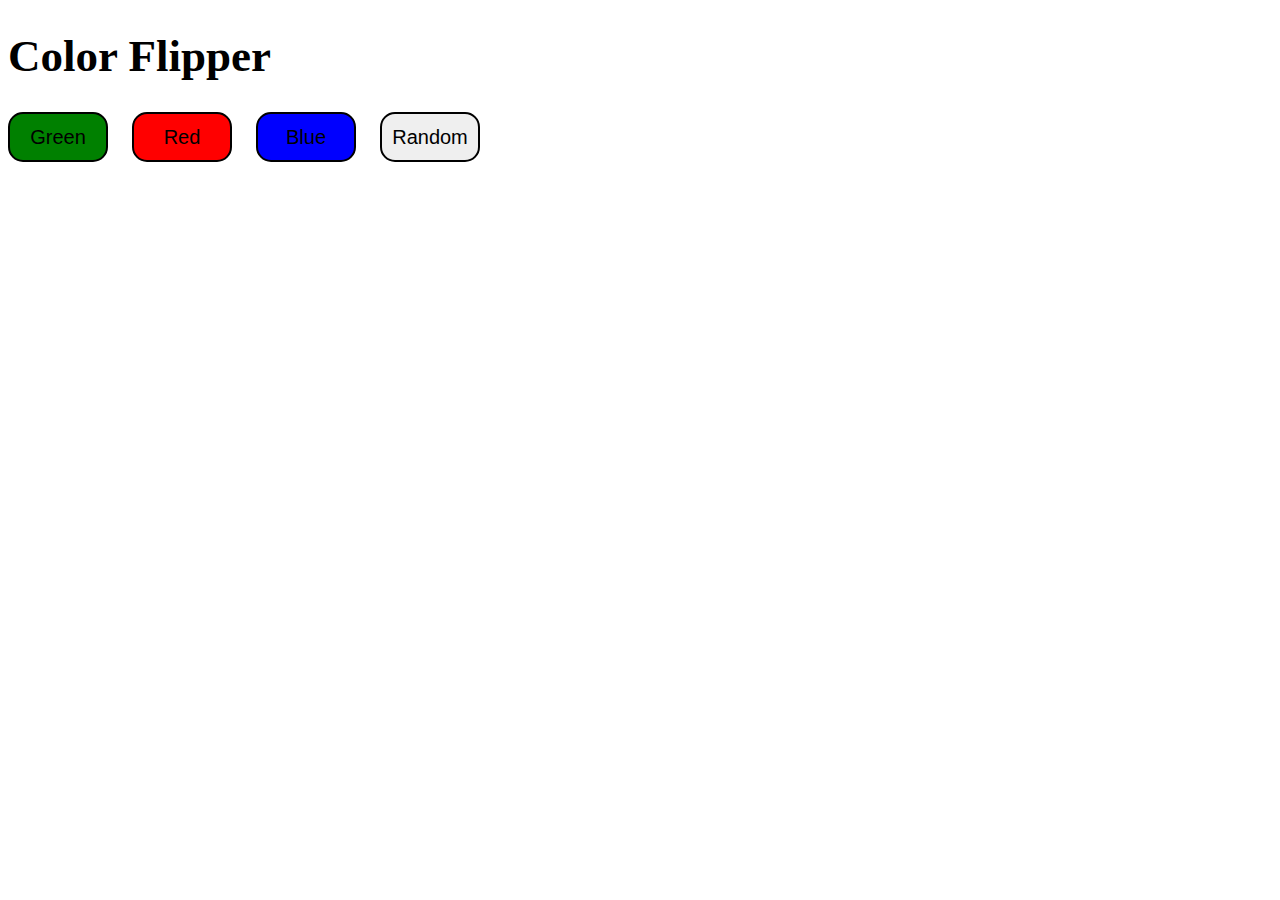
<file: color-flipper/index.html>
<!DOCTYPE html>
<html lang="en">
<head>
    <meta charset="UTF-8">
    <meta name="viewport" content="width=device-width, initial-scale=1.0">
    <title>Color Flipper</title>
    <link rel="stylesheet" href="style.css">
</head>
<body>
    <div>
        <h1>Color Flipper</h1>
        <button id="green">Green</button>
        <button id="red">Red</button>
        <button id="blue">Blue</button>
        <button id="random">Random</button>
    </div>
    <script src="script.js"></script>
</body>
</html>
</file>
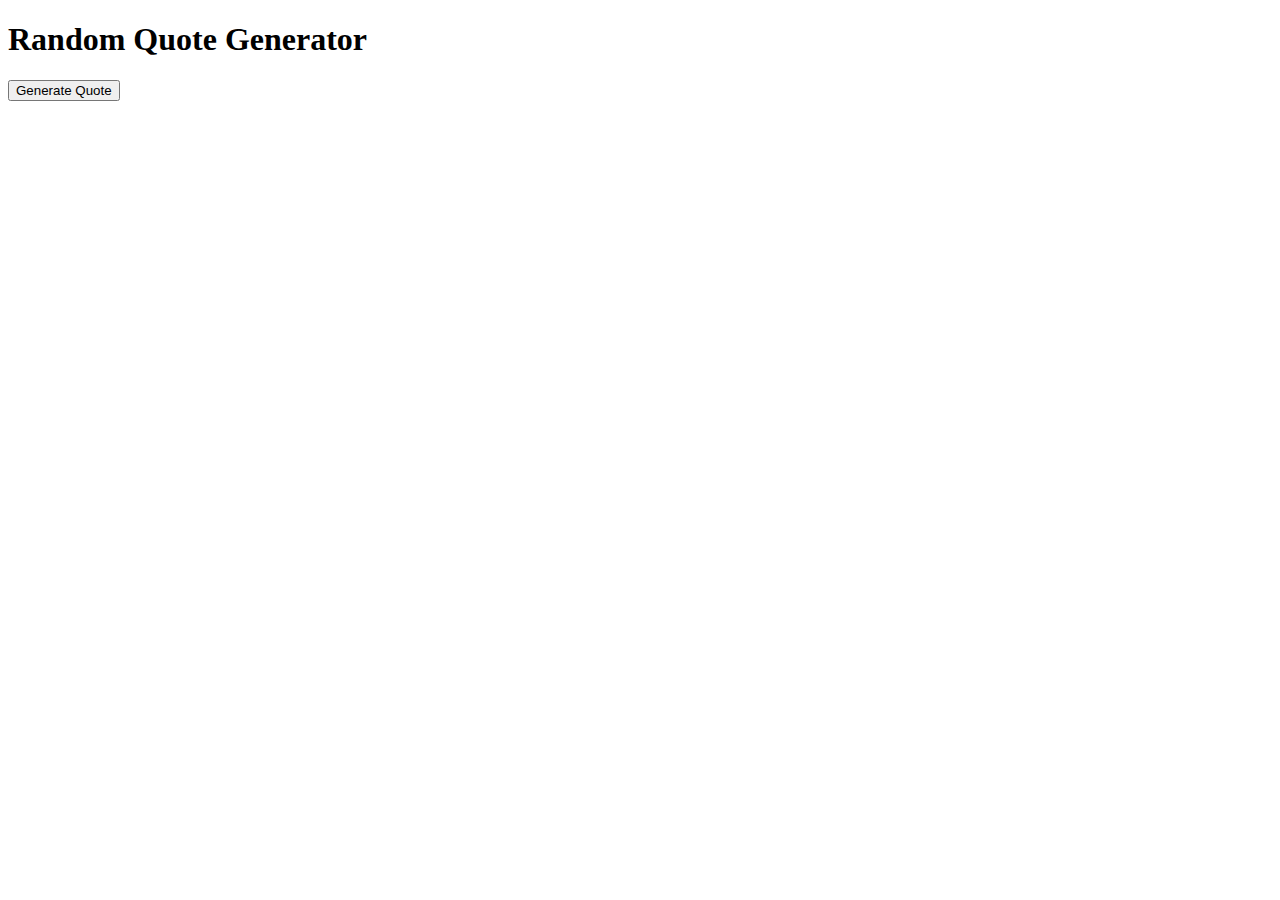
<file: random-quote-generator/index.html>
<!DOCTYPE html>
<html lang="en">
<head>
    <meta charset="UTF-8">
    <meta name="viewport" content="width=device-width, initial-scale=1.0">
    <title>Random Quote Generator</title>
</head>
<body>
    <h1>Random Quote Generator</h1>
    <button id="generateButton">Generate Quote</button>
    <p id="quote"></p>
    <script src="script.js"></script>
</body>
</html>
</file>
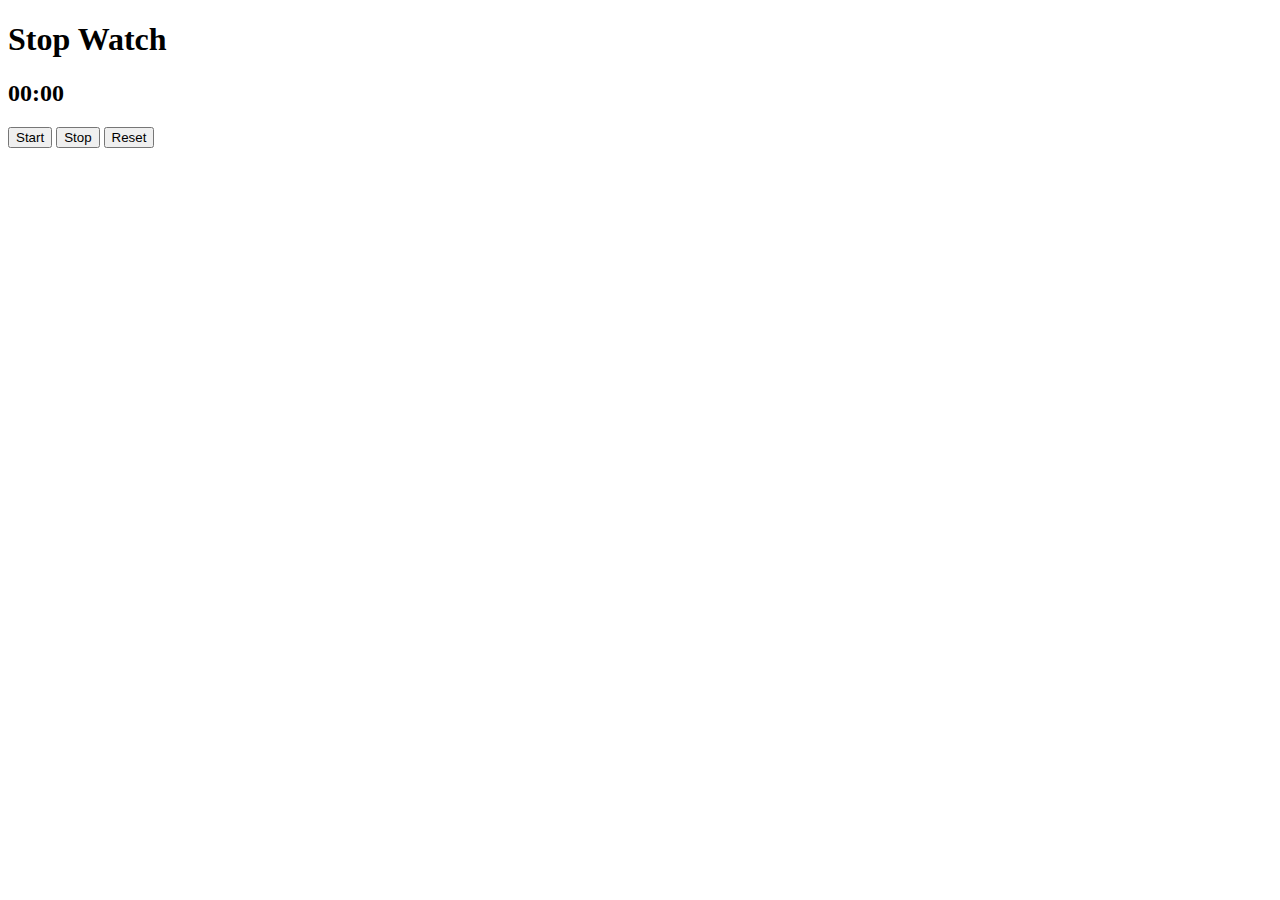
<file: stop-watch/index.html>
<!DOCTYPE html>
<html lang="en">
<head>
    <meta charset="UTF-8">
    <meta name="viewport" content="width=device-width, initial-scale=1.0">
    <title>Stop Watch</title>
</head>
<body>
    <h1>Stop Watch</h1>
    <h2 id="counter">00:00</h1>
    <button class="actionButtons" id="startButton">Start</button>
    <button class="actionButtons" id="stopButton">Stop</button>
    <button class="actionButtons" id="resetButton">Reset</button>
    
    <script src="script.js"></script>
</body>
</html>
</file>
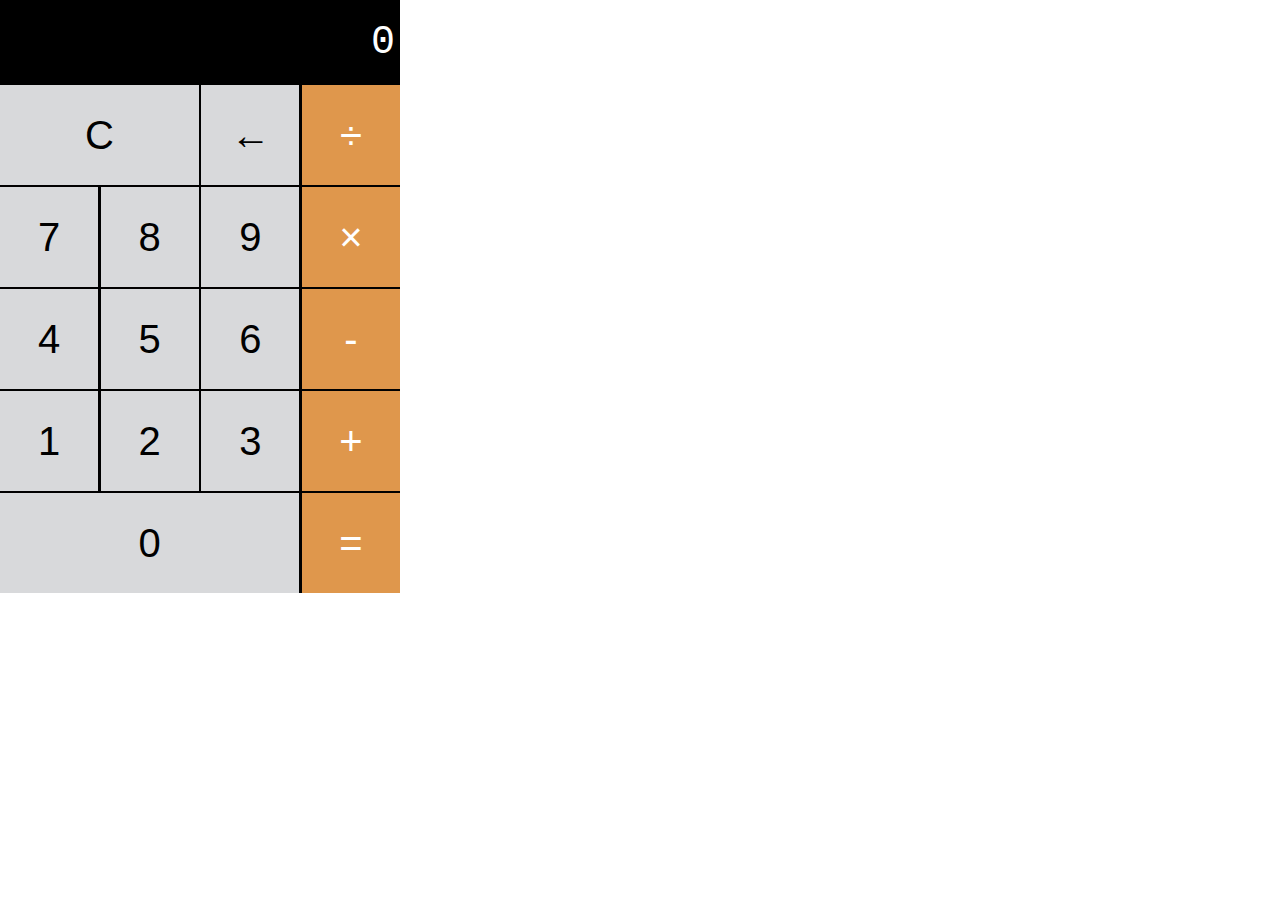
<file: calculator/calculator.html>
<!DOCTYPE html>
<html lang="en" data-lt-installed="true"><head>
<meta http-equiv="content-type" content="text/html; charset=UTF-8">
    <title>Calculator</title>
    <link rel="stylesheet" href="cal-style.css">
  </head>
  <body>
    <div class="calc">
      <section class="screen">0</section>
      <section class="calc-buttons">
        <div class="calc-button-row">
          <button class="calc-button double">C</button>
          <button class="calc-button">←</button>
          <button class="calc-button">÷</button>
        </div>
        <div class="calc-button-row">
          <button class="calc-button">7</button>
          <button class="calc-button">8</button>
          <button class="calc-button">9</button>
          <button class="calc-button">×</button>
        </div>
        <div class="calc-button-row">
          <button class="calc-button">4</button>
          <button class="calc-button">5</button>
          <button class="calc-button">6</button>
          <button class="calc-button">-</button>
        </div>
        <div class="calc-button-row">
          <button class="calc-button">1</button>
          <button class="calc-button">2</button>
          <button class="calc-button">3</button>
          <button class="calc-button">+</button>
        </div>
        <div class="calc-button-row">
          <button class="calc-button triple">0</button>
          <button class="calc-button">=</button>
        </div>
      </section>
    </div>
    <script src="cal-script.js"></script>
  </body>
</html>
</file>
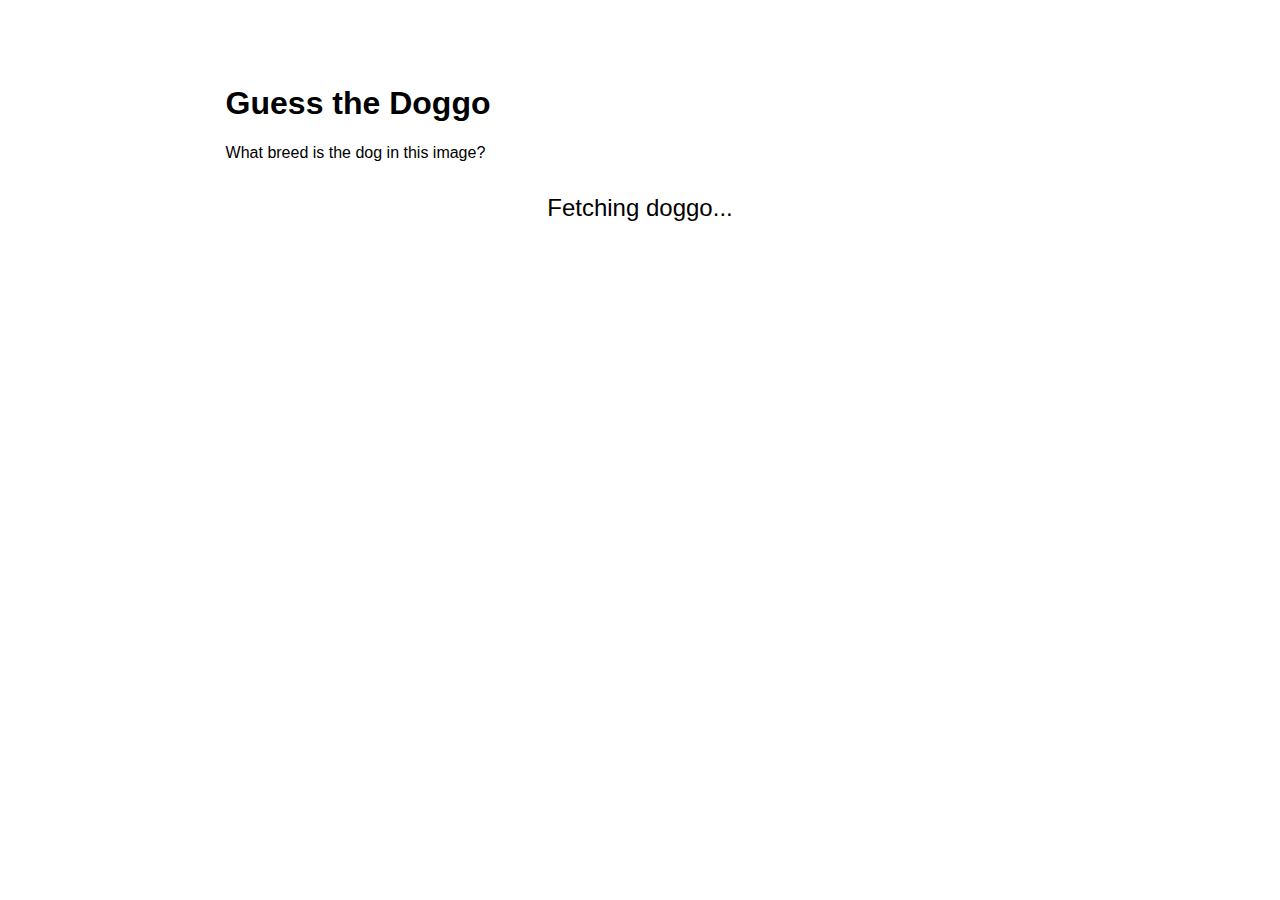
<file: doggos-quiz-game-api/doggos-quiz-api.htm>
<!DOCTYPE html>
<html lang="en-US" data-lt-installed="true"><head>
<meta http-equiv="content-type" content="text/html; charset=UTF-8">
    <meta charset="utf-8">
    <title>Doggo Fetch</title>
    <style>
        body {
            margin: 1rem auto;
            padding: 3rem;
            font-family: sans-serif;
        }
        header {
            width: 70%;
            margin: 1em auto;
        }
        main {
            max-width: 70%;
            margin: 0px auto;
            display:flex; 
            flex-direction: column;
        }
        img {
            max-width: 100%;
        }
        #image-frame {
            font-size: x-large;
            text-align: center;
            margin: 1rem auto;
        }
        #explanation, #score {
            padding: 1rem;
            text-align: center;
        }
        #options {
            max-width: 100%;
            display: flex;
            flex-direction: column;
        }
        button {
            padding: 0.5rem;
            font-size: medium;
            border-radius: 5px;
        }
        .correct {
            background-color: lightgreen;
        }
        .incorrect {
            background-color: lightpink;
        }
        .hidden {
            display: none;
        }
    </style>
  </head>
  <body>
    <header>
    <h1>Guess the Doggo</h1>
    <p>What breed is the dog in this image?</p>

    </header>

    <main>
    <div id="image-frame">
    </div>
    <div id="options">
    </div>

    </main>

  


  <script type="module">

        const RANDOM_IMG_ENDPOINT = "https://dog.ceo/api/breeds/image/random";

        const BREEDS = ["affenpinscher", "african", "airedale", "akita", "appenzeller", "shepherd australian", "basenji", "beagle", "bluetick", "borzoi", "bouvier", "boxer", "brabancon", "briard", "norwegian buhund", "boston bulldog", "english bulldog", "french bulldog", "staffordshire bullterrier", "australian cattledog", "chihuahua", "chow", "clumber", "cockapoo", "border collie", "coonhound", "cardigan corgi", "cotondetulear", "dachshund", "dalmatian", "great dane", "scottish deerhound", "dhole", "dingo", "doberman", "norwegian elkhound", "entlebucher", "eskimo", "lapphund finnish", "bichon frise", "germanshepherd", "italian greyhound", "groenendael", "havanese", "afghan hound", "basset hound", "blood hound", "english hound", "ibizan hound", "plott hound", "walker hound", "husky", "keeshond", "kelpie", "komondor", "kuvasz", "labradoodle", "labrador", "leonberg", "lhasa", "malamute", "malinois", "maltese", "bull mastiff", "english mastiff", "tibetan mastiff", "mexicanhairless", "mix", "bernese mountain", "swiss mountain", "newfoundland", "otterhound", "caucasian ovcharka", "papillon", "pekinese", "pembroke", "miniature pinscher", "pitbull", "german pointer", "germanlonghair pointer", "pomeranian", "medium poodle", "miniature poodle", "standard poodle", "toy poodle", "pug", "puggle", "pyrenees", "redbone", "chesapeake retriever", "curly retriever", "flatcoated retriever", "golden retriever", "rhodesian ridgeback", "rottweiler", "saluki", "samoyed", "schipperke", "giant schnauzer", "miniature schnauzer", "english setter", "gordon setter", "irish setter", "sharpei", "english sheepdog", "shetland sheepdog", "shiba", "shihtzu", "blenheim spaniel", "brittany spaniel", "cocker spaniel", "irish spaniel", "japanese spaniel", "sussex spaniel", "welsh spaniel", "english springer", "stbernard", "american terrier", "australian terrier", "bedlington terrier", "border terrier", "cairn terrier", "dandie terrier", "fox terrier", "irish terrier", "kerryblue terrier", "lakeland terrier", "norfolk terrier", "norwich terrier", "patterdale terrier", "russell terrier", "scottish terrier", "sealyham terrier", "silky terrier", "tibetan terrier", "toy terrier", "welsh terrier", "westhighland terrier", "wheaten terrier", "yorkshire terrier", "tervuren", "vizsla", "spanish waterdog", "weimaraner", "whippet", "irish wolfhound"];


        // Utility function to get a randomly selected item from an array
        function getRandomElement(array) {
            const i = Math.floor(Math.random() * array.length);
            return array[i];
        }

        // Utility function to shuffle the order of items in an array in-place
        function shuffleArray(array) {
            return array.sort((a,b) => Math.random() - 0.5);
        }



        // TODO 1
        // Given an array of possible answers, a correct answer value, and a number of choices to get,
        // return a list of that many choices, including the correct answer and others from the array
        function getMultipleChoices(n, correctAnswer, array) {
            // Use a while loop and the getRandomElement() function
            // Make sure there are no duplicates in the array
            const choices = [correctAnswer];
            while (choices.length < n) {
                let candidate = getRandomElement(array);
                if (choices.indexOf(candidate) < 0) { // check if this is already in the array
                    choices.push(candidate); // if not, add it
                }
            }
            return shuffleArray(choices);
        }


        // TODO 2
        // Given a URL such as "https://images.dog.ceo/breeds/poodle-standard/n02113799_2280.jpg"
        // return the breed name string as formatted in the breed list, e.g. "standard poodle"
        function getBreedFromURL(url) {
            // The string method .split(char) may come in handy
            // Try to use destructuring as much as you can
            const [,path] = url.split("/breeds/");
            const [breedID] = path.split("/");
            const [breed, subtype] = breedID.split("-");
            return [subtype, breed].join(" ");
        }



        // TODO 3
        // Given a URL, fetch the resource at that URL, 
        // then parse the response as a JSON object,
        // finally return the "message" property of its body
        async function fetchMessage(url) {
            const response = await fetch(url);  // Fetch the resource at the given URL
            const {message} = await response.json(); // Parse the response as JSON & remember its 'message' value
            return message; // Return the message
        }


        // Function to add the multiple-choice buttons to the page
        function renderButtons(choicesArray, correctAnswer) {

            // Event handler function to compare the clicked button's value to correctAnswer
            // and add "correct"/"incorrect" classes to the buttons as appropriate
            function buttonHandler(e) {
                if (e.target.value === correctAnswer) {
                    e.target.classList.add("correct");
                } else {
                    e.target.classList.add("incorrect");
                    document.querySelector(`button[value="${correctAnswer}"]`).classList.add("correct");
                }
            }

            const options = document.getElementById("options"); // Container for the multiple-choice buttons

            // TODO 4
            // For each of the choices in choicesArray,
            // Create a button element whose name, value, and textContent properties are the value of that choice,
            // attach a "click" event listener with the buttonHandler function,
            // and append the button as a child of the options element
            choicesArray.map(choice => {
                const button = document.createElement("button");
                button.textContent = choice;
                button.value = choice;
                button.name = choice;
                button.addEventListener("click", buttonHandler);
                options.appendChild(button); 
            })
        }


        // Function to add the quiz content to the page
        function renderQuiz(imgUrl, correctAnswer, choices) {
            const image = document.createElement("img");
            image.setAttribute("src", imgUrl);
            const frame = document.getElementById("image-frame");

            image.addEventListener("load", () => {
                // Wait until the image has finished loading before trying to add elements to the page
                frame.replaceChildren(image);
                renderButtons(choices, correctAnswer);
            })
            
        }

        // Function to load the data needed to display the quiz
        async function loadQuizData() {
            document.getElementById("image-frame").textContent = "Fetching doggo...";
            
            const doggoImgUrl = await fetchMessage(RANDOM_IMG_ENDPOINT);
            const correctBreed = getBreedFromURL(doggoImgUrl);
            const breedChoices = getMultipleChoices(3, correctBreed, BREEDS);

            return [doggoImgUrl, correctBreed, breedChoices];
        }

        // TODO 5
        // Asynchronously call the loadQuizData() function,     
        // Then call renderQuiz() with the returned imageUrl, correctAnswer, and choices 
        const [imageUrl, correctAnswer, choices] = await loadQuizData();
        renderQuiz(imageUrl, correctAnswer, choices);
    

  </script>

</body></html>
</file>
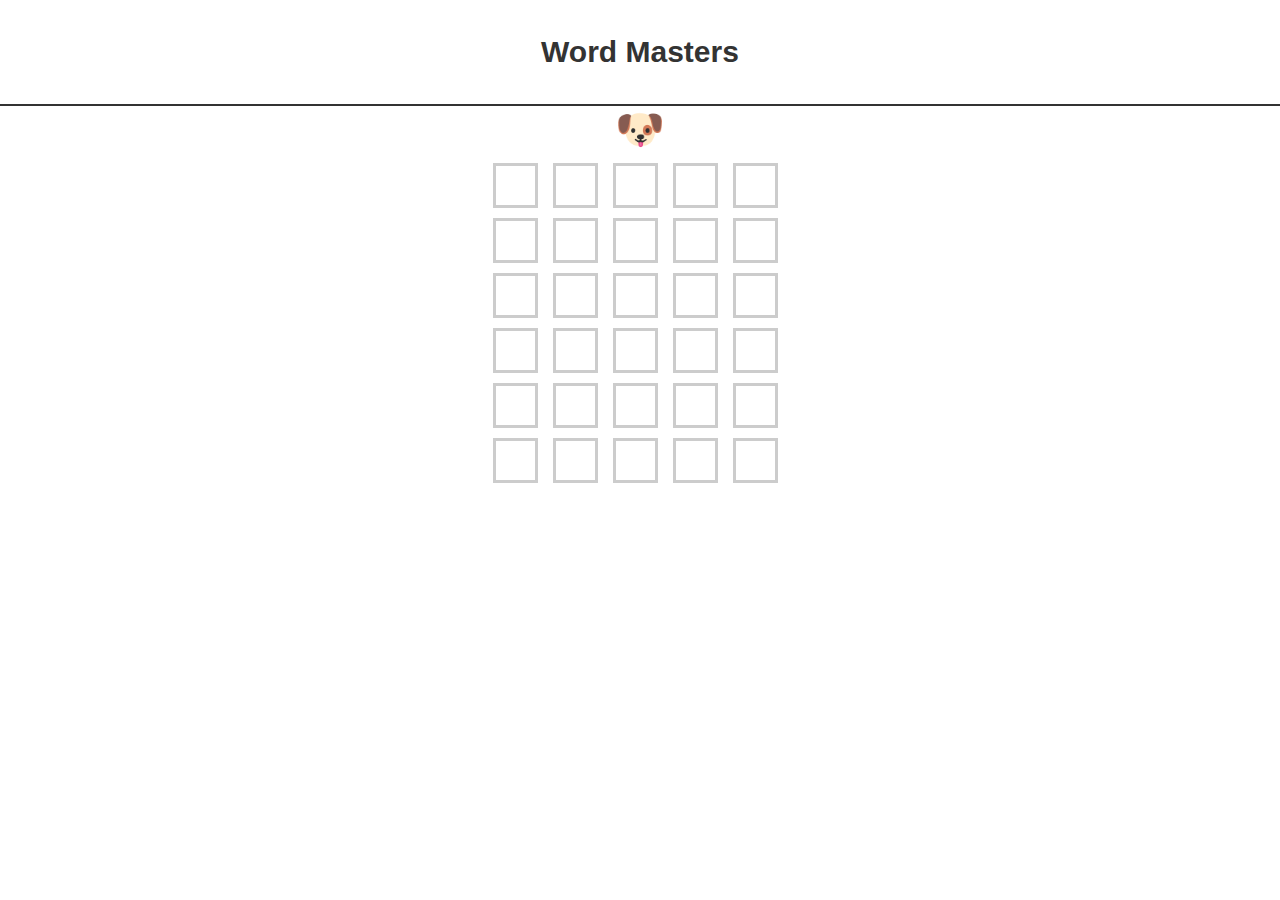
<file: word-game/word-game.html>
<!DOCTYPE html>
<html lang="en">
<head>
    <meta charset="UTF-8">
    <meta name="viewport" content="width=device-width, initial-scale=1.0">
    <title>Word Game</title>
</head>
<body>
    <style>
        * {
        box-sizing: border-box;
        }

        body {
        /* a nice font that uses a user's built in font */
        font-family: -apple-system, BlinkMacSystemFont, 'Segoe UI', Roboto, Oxygen, Ubuntu, Cantarell, 'Open Sans', 'Helvetica Neue', sans-serif;

        color: #333;
        margin: 0;
        padding: 0;
        }

        .navbar {
        border-bottom: 2px solid #333;
        padding: 15px;
        text-align: center;
        margin-bottom: 0;
        }

        .brand {
        font-size: 30px;
        }

        .scoreboard {
        max-width: 295px;
        width: 100%;
        margin: 10px auto;
        display: grid;
        grid-template-columns: 1fr 1fr 1fr 1fr 1fr;
        row-gap: 10px;
        column-gap: 5px;
        }

        .scoreboard-letter {
        height: 45px;
        width: 45px;
        font-size: 30px;
        text-transform: uppercase;
        border: 3px solid #ccc;
        font-weight: bold;
        display: flex;
        align-items: center;
        justify-content: center;
        }

        .correct {
        background-color: darkgreen;
        color: white;
        }

        .close {
        background-color: goldenrod;
        color: white;
        }

        .wrong {
        background-color: #888;
        color: white; 
        }

        .invalid {
        animation: flash 1s;
        }

        /* flashes red border and then fades back to gray */
        @keyframes flash {
        5% {
            border-color: crimson;
        }

        100% {
            border-color: #ccc;
        }
        }

        .spiral {
        font-size: 40px;
        animation: spin 1.5s linear infinite;
        }

        /* rotates clockwise indefinitely */
        @keyframes spin {
        to {
            transform: rotate(360deg);
        }
        }

        .info-bar {
        visibility: hidden;
        display: flex;
        align-items: center;
        justify-content: center;
        }

        /* visibility hidden means the item is still there and taking up space
        but just not shown. display: none doesn't take up space */
        .show {
        visibility: visible;
        }

        /* winner animation */

        @keyframes rainbow {
        100%,
        0% {
            color: rgb(255, 0, 0);
        }
        8% {
            color: rgb(255, 127, 0);
        }
        16% {
            color: rgb(255, 255, 0);
        }
        25% {
            color: rgb(127, 255, 0);
        }
        33% {
            color: rgb(0, 255, 0);
        }
        41% {
            color: rgb(0, 255, 127);
        }
        50% {
            color: rgb(0, 255, 255);
        }
        58% {
            color: rgb(0, 127, 255);
        }
        66% {
            color: rgb(0, 0, 255);
        }
        75% {
            color: rgb(127, 0, 255);
        }
        83% {
            color: rgb(255, 0, 255);
        }
        91% {
            color: rgb(255, 0, 127);
        }
        }

        .winner {
        animation: rainbow 4s infinite linear;
        }
    </style>

    <header class="navbar"><h1 class="brand">Word Masters</h1></header>
    <div class="info-bar show"><div class="spiral">🐶</div></div>
    <div class="scoreboard">
        <div class="scoreboard-letter" id="letter-0"></div>
        <div class="scoreboard-letter" id="letter-1"></div>
        <div class="scoreboard-letter" id="letter-2"></div>
        <div class="scoreboard-letter" id="letter-3"></div>
        <div class="scoreboard-letter" id="letter-4"></div>
        <div class="scoreboard-letter" id="letter-5"></div>
        <div class="scoreboard-letter" id="letter-6"></div>
        <div class="scoreboard-letter" id="letter-7"></div>
        <div class="scoreboard-letter" id="letter-8"></div>
        <div class="scoreboard-letter" id="letter-9"></div>
        <div class="scoreboard-letter" id="letter-10"></div>
        <div class="scoreboard-letter" id="letter-11"></div>
        <div class="scoreboard-letter" id="letter-12"></div>
        <div class="scoreboard-letter" id="letter-13"></div>
        <div class="scoreboard-letter" id="letter-14"></div>
        <div class="scoreboard-letter" id="letter-15"></div>
        <div class="scoreboard-letter" id="letter-16"></div>
        <div class="scoreboard-letter" id="letter-17"></div>
        <div class="scoreboard-letter" id="letter-18"></div>
        <div class="scoreboard-letter" id="letter-19"></div>
        <div class="scoreboard-letter" id="letter-20"></div>
        <div class="scoreboard-letter" id="letter-21"></div>
        <div class="scoreboard-letter" id="letter-22"></div>
        <div class="scoreboard-letter" id="letter-23"></div>
        <div class="scoreboard-letter" id="letter-24"></div>
        <div class="scoreboard-letter" id="letter-25"></div>
        <div class="scoreboard-letter" id="letter-26"></div>
        <div class="scoreboard-letter" id="letter-27"></div>
        <div class="scoreboard-letter" id="letter-28"></div>
        <div class="scoreboard-letter" id="letter-29"></div>
    </div>
    <script src="./word-game.js"></script>
</body>
</html>
</file>
<file: color-flipper/style.css>
#green {
    background-color: green;
}
#red {
    background-color: red;
}
#blue {
    background-color: blue;
}
button {
    width: 100px;
    height: 50px;
    border-radius: 15px;
    margin-right: 20px;
    font-size: 20px;
    border: 2px solid black;
}
h1 {
    font-size: 45px;
}
</file>
<file: calculator/cal-style.css>
* {
    box-sizing: border-box;
  }
  
  body {
    padding: 0;
    margin: 0;
  }
  
  .calc {
    width: 400px;
    background-color: black;
    color: white;
  }
  
  .screen {
    color: white;
    font-size: 40px;
    font-family: "Courier New", Courier, monospace;
    text-align: right;
    padding: 20px 5px;
  }
  
  .calc-button {
    background-color: #d8d9db;
    color: black;
    height: 100px;
    width: 24.5%;
    border: none;
    border-radius: 0;
    font-size: 40px;
    cursor: pointer;
  }
  
  .calc-button:hover {
    background-color: #ebebeb;
  }
  
  .calc-button:active {
    background-color: #bbbcbe;
  }
  
  .double {
    width: 49.7%;
  }
  
  .triple {
    width: 74.8%;
  }
  
  .calc-button:last-child {
    background-color: #df974c;
    color: white;
  }
  
  .calc-button:last-child:hover {
    background-color: #dfb07e;
  }
  
  .calc-button:last-child:active {
    background-color: #dd8d37;
  }
  
  .calc-button-row {
    display: flex;
    align-content: stretch;
    justify-content: space-between;
    margin-bottom: 0.5%;
  }
  
  .calc-button-row:last-child {
    padding-bottom: 0;
  }
</file>
